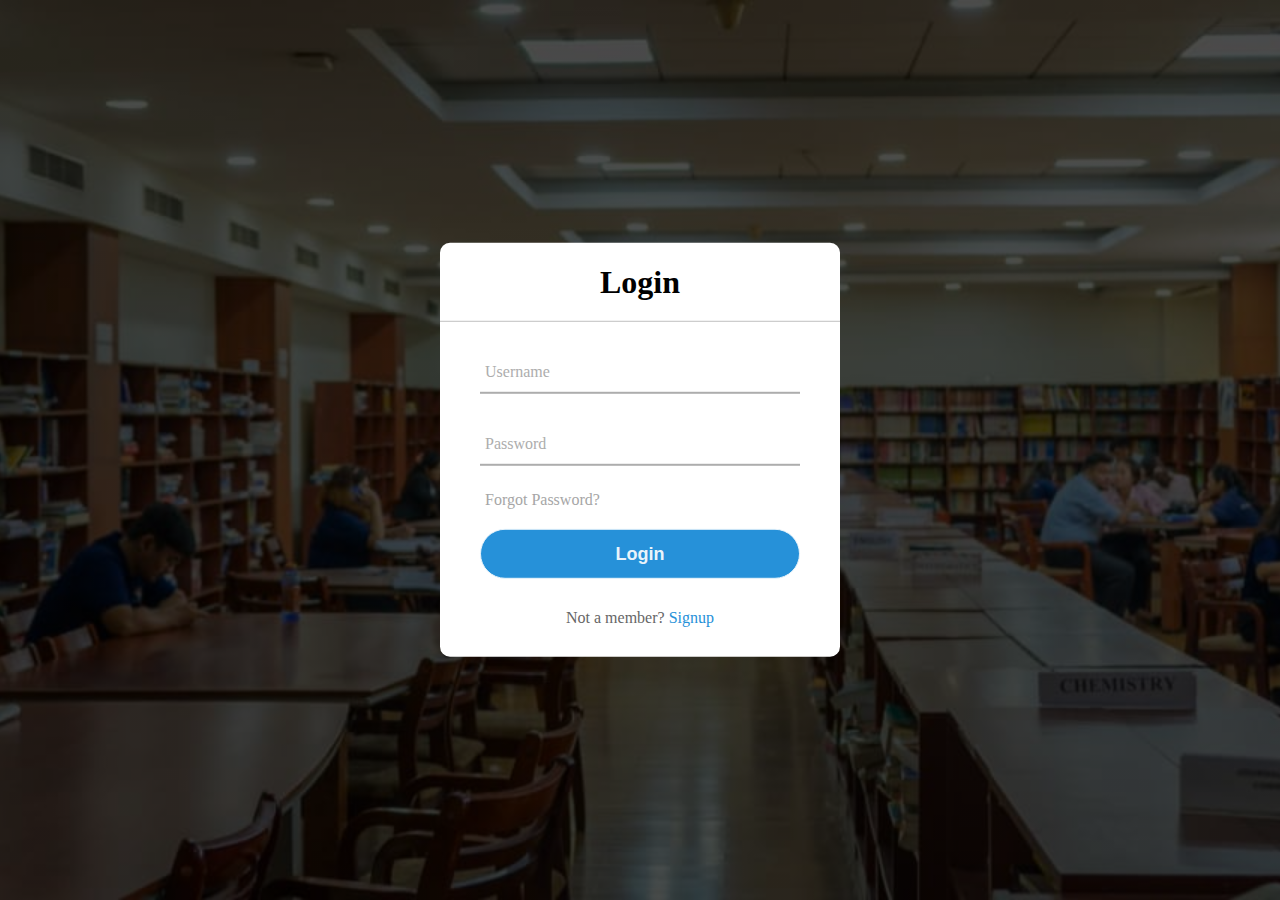
<file: index2.html>
<!DOCTYPE html>
<html lang="en">
<head>
    <meta charset="UTF-8">
    <meta name="viewport" content="width=device-width, initial-scale=1.0">
    <title>Profile</title>
     <link rel="stylesheet" href="style2.css">
      <link href='https://unpkg.com/boxicons@2.1.4/css/boxicons.min.css' rel='stylesheet'>
</head>
<body>
    <div class="center">
        <h1>Login</h1>
        <form method="post">
            <div class="txt_field">
                <input type="text" required>
                <label>Username</label>
            </div>
            <div class="txt_field">
                <input type="password" required>
                <label>Password</label>
            </div>
            <div class="pass">Forgot Password?</div>
            <input type="submit" value="Login">
            <div class="signup_link">
                Not a member? <a href="#">Signup</a>
            </div>
        </form>
    </div>
    
</body>
</html>
</file>
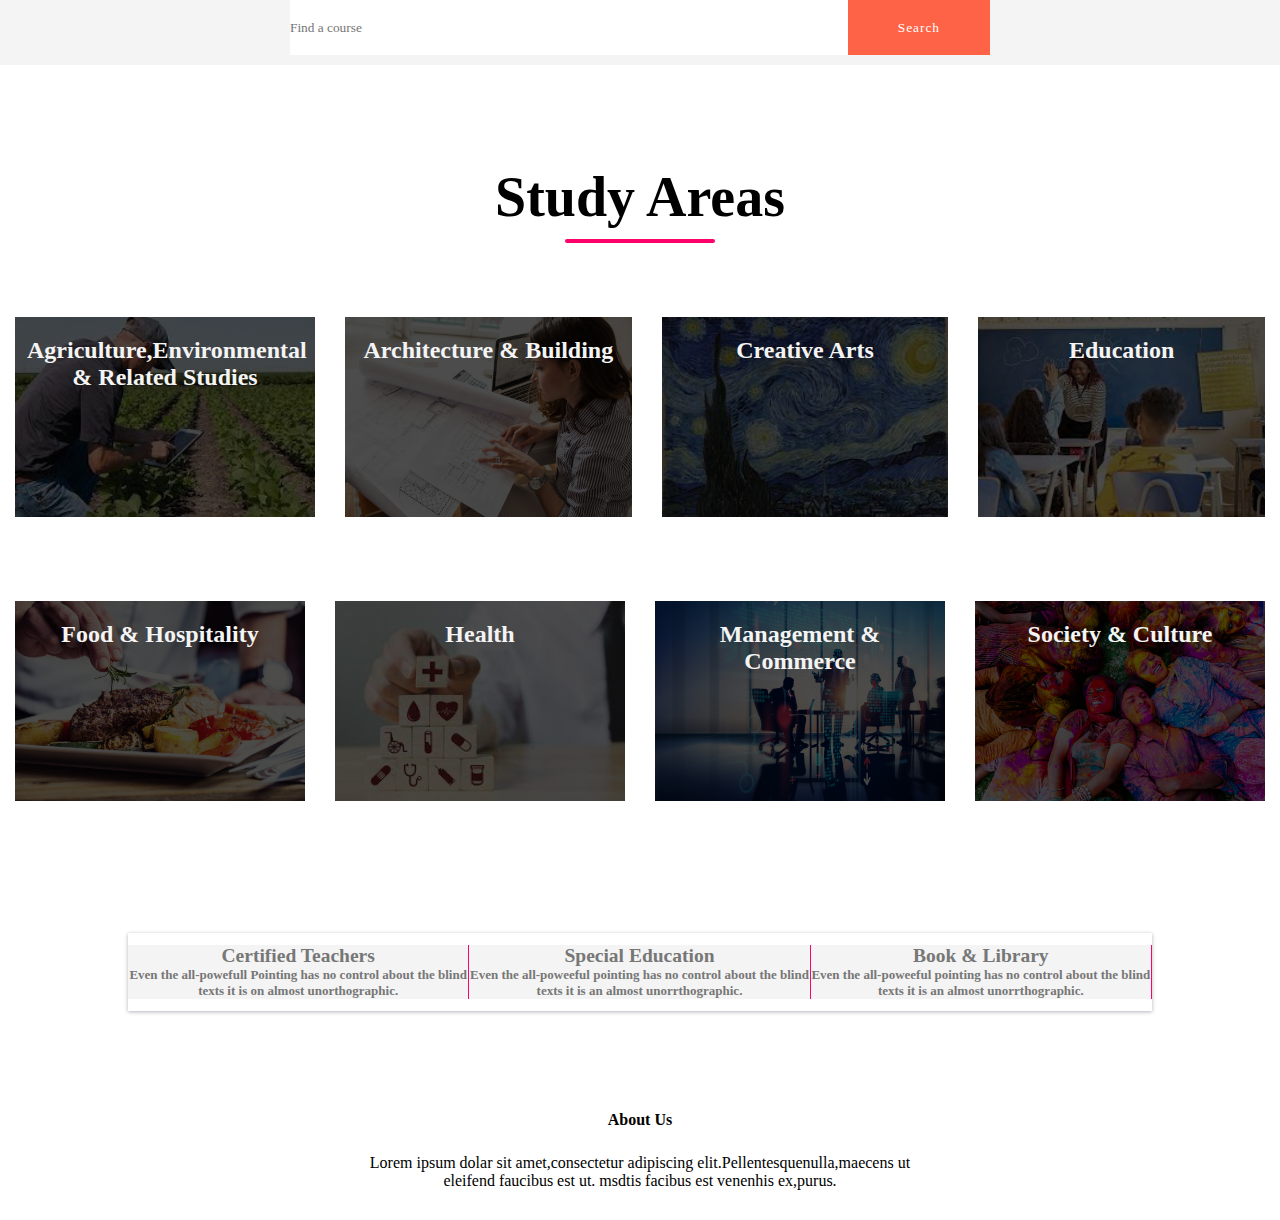
<file: index3.html>
<!DOCTYPE html>
<html lang="en">
<head>
    <meta charset="UTF-8">
    <meta name="viewport" content="width=device-width, initial-scale=1.0">
    <title>Courses</title>
    <link rel="stylesheet" href="style3.css">
    <link href='https://unpkg.com/boxicons@2.1.4/css/boxicons.min.css' rel='stylesheet'>

</head>
<body>
    <div class="container">
        <form>
            <input type="text" placeholder="Find a course">
            <button type="submit">Search</button>
        </form>
    </div>
    <section class="course">
        <h1>Study Areas</h1>
        <div class="line"></div>
        <div class="row">
            <div class="is is1">
                <h2>Agriculture,Environmental & Related Studies</h2><br>
                
            
            </div>
            <div class="is is2">
                <h2>Architecture & Building</h2><br>
        
            </div>
            <div class="is is3">
                <h2>Creative Arts</h2><br>
            </div>
            <div class="is is4">
                <h2>Education</h2><br>
            </div>
            

        </div>
        <div class="row2">
            <div class="is is5">
                <h2>Food & Hospitality</h2><br>
            </div>
            <div class="is is6">
                <h2>Health</h2><br>
            </div>
            <div class="is is7">
                <h2> Management & Commerce</h2><br>
            </div>
            <div class="is is8">
                <h2>Society & Culture</h2><br>
            </div>
        </div>
    </section><br><br><br><br>
    <div class="table-box">
    <div class="table-row">
        <div class="table-cell">
            <h2>Certified Teachers</h2>
            <P>Even the all-powefull Pointing has no control about the blind texts it is on almost unorthographic. </P>
        </div>
        <div class="table-cell">
            <h2>Special Education</h2>
            <p>Even the all-poweeful pointing has no control about the blind texts it is an almost unorrthographic.</p>
        </div>
        <div class="table-cell">
            <h2>Book & Library</h2>
            <p>Even the all-poweeful pointing has no control about the blind texts it is an almost unorrthographic.</p>
        </p>
        </div>
        
    </div>
    </div>
    <section class="footer">
        <h4>About Us</h4>
        <p>Lorem ipsum dolar sit amet,consectetur adipiscing elit.Pellentesquenulla,maecens ut <br>eleifend faucibus est ut. msdtis facibus est venenhis ex,purus.</p>
    </section>
               
      
     
            

    
</body>
</html>
</file>
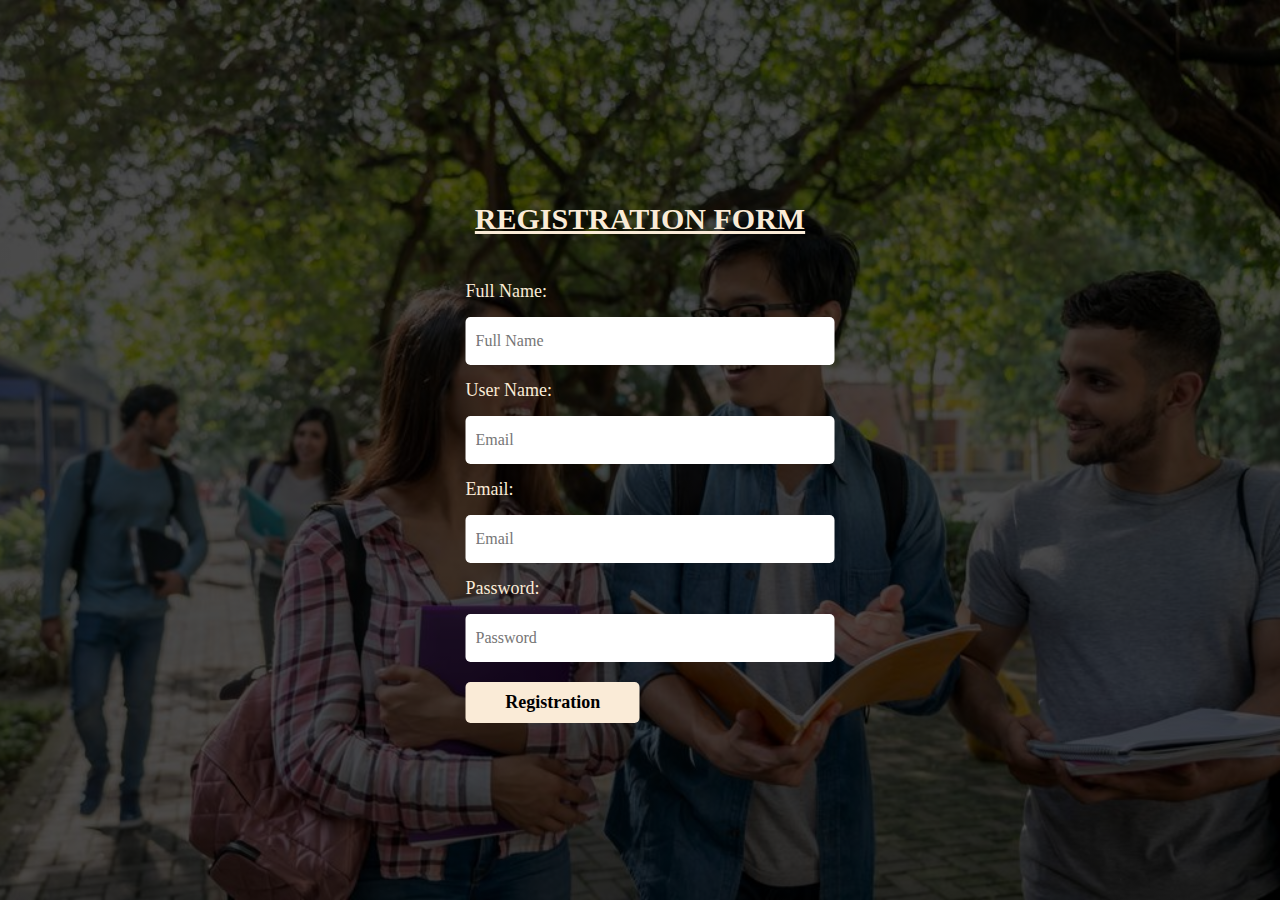
<file: index4.html>
<!DOCTYPE html>
<html lang="en">
<head>
    <meta charset="UTF-8">
    <meta name="viewport" content="width=device-width, initial-scale=1.0">
    <link rel="stylesheet" href="https://unpkg.com/boxicons@latest/css/boxicons.min.css">
    <title>Registraion Form</title>
    <link rel="stylesheet" href="style4.css">
</head>
<body>
    <div class="reg">
        <h1><u>Registration Form</u></h1>
        <form action="#" method="post">
             <p>Full Name:</p>
         <input type="text" name="fullname" placeholder="Full Name">
         <p>User Name:</p>
         <input type="text" name="usernsme" placeholder="Email">
         <p>Email:</p>
         <input type="email" name="email" placeholder="Email">
         <p>Password:</p>
         <input type="password" name="password" placeholder="Password">
         <button type="submit">Registration</button>
    </div>
    
               
    
</body>
</html>
</file>
<file: style2.css>
body{
    margin:0;
    padding: 0;
    font-family: montserrat;
    height: 100vh;
    overflow: hidden;
    min-height:100vh;
    width:100%;
    background-image:linear-gradient(rgba(0,0,0,.7),rgba(0,0,0,0.7)),url(images01/library.jpeg);
    background-position: center;
    background-size: cover;
    position: relative;
}

.center{
    position: absolute;
    top: 50%;
    left: 50%;
    transform: translate(-50%, -50%);
    width:400px;
    background: white;
    border-radius: 10px;
}
.center h1{
    text-align: center;
    padding: 0 0 20px 0;
    border-bottom: 1px solid silver;
}
.center form{
    padding: 0 40px;
    box-sizing: border-box;
}
form .txt_field{
    position: relative;
    border-bottom: 2px solid #adadad;
    margin: 30px 0;
}
.txt_field input{
    width:100%;
    padding: 0 5px;
    height: 40px;
    font-size: 16px;
    border: none;
    background: none;
    outline: none;

}
.txt_field label{
    position: absolute;
    top: 50%;
    left:5px;
    color: #adadad;
    transform: translateY(-50%);
    font-size: 16px;
    pointer-events: none;
    transition: .5s;

}
.txt_field span::before{
    content:'';
    position: absolute;
    top: 40px;
    left: 0;
    width: 100%;
    height: 2px;
    background: #2691d9;
}
.pass{
    margin:-5px 0 20px 5px;
    color: #a6a6a6;
    cursor: pointer;
}
.pass:hover{
    text-decoration: underline;
}
input[type="submit"]{
    width: 100%;
    height: 50px;
    border: 1px solid;
    background: #2691d9;
    border-radius: 25px;
    font-size: 18px;
    color: #e9f4fb;
    font-weight: 700;
    cursor: pointer;
    outline: none;


    
}
input[type="submit"]:hover{
    border-color: #2691d9;
    transition: .5s;
}
.signup_link{
    margin: 30px 0;
    text-align: center;
    font-size: 16px;
    color: #666666;
}
.signup_link a{
    color: #2691d9;
    text-decoration: none;
}
.signup_link a:hover{
    text-decoration: underline;
}
</file>
<file: style3.css>
*{
    margin: 0;
    padding: 0;
    font-family: 'poppins',sams-serif;
    box-sizing: border-box;

}
.container{
    width:100%;
    height: 100vh;
    background: #f4f4f4;
    display: flex;
    justify-content: center;
    height: 65px;
    

}
form{
    background: #fff;
    width:700px;
    height: 55px;
    display: flex;
}

form input{
    flex:1;
    border:none;
    outline:none;

}


.container input:focus {
    width: 450px;
}
form button{
    background: tomato;
    padding: 10px 50px;
    border: none;
    outline: none;
    color: #fff;
    letter-spacing: 1px;
    cursor: pointer;
}
form .bx bx-search {
    align-self: center;
    padding: 10px 20px;
    columns: #777;
}

.course{width:100%;
    margin:auto;
    text-align: center;
    padding-top: 100px; 
}
.line{
    width:150px;
    height: 4px;
    background: #fc036b;
    margin:10px auto;
    border-radius: 5px;
    background-size: cover;
    position: relative;
}
h1{
    font-size: 56px;
    font-weight: 10px;
    justify-content: center;
    color: black;
}
.row{
    margin-top: 5%;
    display: flex;
    justify-content:center;
}
.is{
    flex-basis: 31%;
    width: 300px;
    cursor: pointer;
    box-sizing: border-box;
    margin: 10px 15px;
    padding: 20px 12px;
    background-image: linear-gradient(rgba(0,0,0,.7),rgba(0,0,0,0.7)),url(images01/edu.png);
    height: 200px;
    color: #f4f4f4;

}
.is1{
    background-image:linear-gradient(rgba(0,0,0,.7),rgba(0,0,0,0.7)), url(images01/agri.png);
    background-size: cover;
}
.is2{
    background-image:linear-gradient(rgba(0,0,0,.7),rgba(0,0,0,0.7)), url(images01/archi.png);
    background-size: cover;
}
.is3{
    background-image: linear-gradient(rgba(0,0,0,.7),rgba(0,0,0,0.7)),url(images01/arts.png);
    background-size: cover;

}
.is4{
    background-image: linear-gradient(rgba(0,0,0,.7),rgba(0,0,0,0.7)),url(images01/edu.png);
    background-size: cover;
}


.is:hover{
    box-shadow:0 0 20px 0px rgba(0,0,0,0.2)
}
.wrapper{
    display: flex;
    justify-content: center;
    align-items: center;
    min-height: 100vh;
    background-color: aliceblue;

}
.row2 {
    margin-top: 5%;
    display: flex;
    justify-content: space-between;
}
.is5{
    background-image: linear-gradient(rgba(0,0,0,.7),rgba(0,0,0,0.7)),url(images01/food.png);
    background-size: cover;
}
.is6{
    background-image: linear-gradient(rgba(0,0,0,.7),rgba(0,0,0,0.7)),url(images01/health.png);
    background-size: cover;
}
.is7{
    background-image: linear-gradient(rgba(0,0,0,.7),rgba(0,0,0,0.7)),url(images01/mane.png);
    background-size: cover;
}
.is8{
    background-image: linear-gradient(rgba(0,0,0,.7),rgba(0,0,0,0.7)),url(images01/soci.png);
    background-size: cover;
}
.table-box{
    margin:50px auto;
}
.table-row{
    display: table;
    width: 80%;
    margin: 10px auto;
    background: transparent;
    padding: 12px 0;
    color:#777;
    font-size: 13px;
    box-shadow: 0 1px 4px 0 rgba(0,0,50,0.3);

}
.table-cell{
    display: table-cell;
    width: 30%;
    text-align: center;
    padding: 0;
    border-right: 1px solid #fc036b;
    vertical-align: middle;
    background:#f4f4f4;
    font-weight: 600;

}
.footer{
    width:100%;
    text-align: center;
    padding: 30px 0;
}
.footer h4{
    margin-bottom: 25px;
    margin-top: 20px;
    font-weight: 600;
}
</file>
<file: style4.css>
*{
    padding: 0;
    margin: 0;
    font-family: sans-seif;

}
body{
    margin:0;
    padding: 0;
    font-family: montserrat;
    height: 100vh;
    overflow: hidden;
    min-height:100vh;
    width:100%;
    background-image:linear-gradient(rgba(0,0,0,.7),rgba(0,0,0,0.7)),url(images01/bgr.png);
    background-position: center;
    background-size: cover;
    position: relative;
}
.reg{
    position: absolute;
    top: 50%;
    left: 50%;
    transform: translate(-50%, -50%);
}


.reg h1{
    font-size: 30px;
    text-align: center;
    text-transform: uppercase;
    margin: 45px 0;
    color: antiquewhite;

}
.reg p{
    font-size: 18px;
    margin: 15px 0;
    color: antiquewhite;

}
.reg input{
    font-size: 16px;
    padding: 15px 10px;
    width: 100%;
    border: 0;
    border-radius: 5px;
    outline: none;
    color: antiquewhite;
}
.reg button{
    font-size:18px ;
    font-weight: bold;
    margin: 20px 0;
    padding: 10px 15px;
    width: 50%;
    border: 0;
    border-radius: 5px;
    background-color:antiquewhite;


}
.reg button:hover{
    color: firebrick;
}
.footer{
    width:100%;
    text-align: center;
    padding: 30px 0;
}
.footer h4{
    margin-bottom: 25px;
    margin-top: 20px;
    font-weight: 600;
}
</file>
